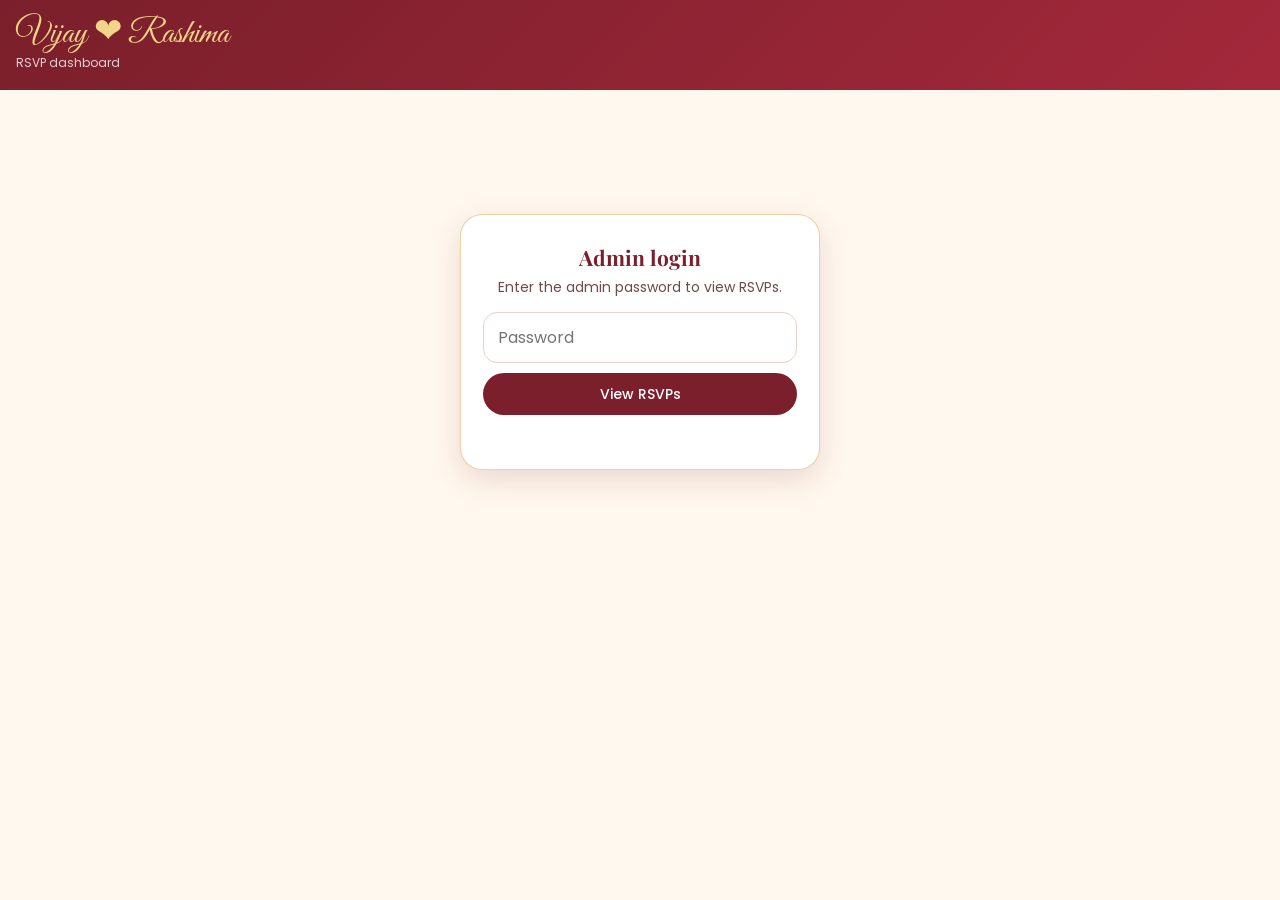
<file: admin/index.html>
<!doctype html>
<html lang="en">
<head>
  <meta charset="utf-8" />
  <meta name="viewport" content="width=device-width, initial-scale=1" />
  <meta name="robots" content="noindex, nofollow" />
  <title>RSVP Admin · Vijay ❤ Rashima</title>
  <link rel="icon" href="../assets/favicon.svg" type="image/svg+xml" />
  <link rel="preconnect" href="https://fonts.googleapis.com" />
  <link rel="preconnect" href="https://fonts.gstatic.com" crossorigin />
  <link href="https://fonts.googleapis.com/css2?family=Great+Vibes&family=Playfair+Display:wght@500;700&family=Poppins:wght@400;500;600&display=swap" rel="stylesheet" />
  <style>
    :root { --maroon: #7A1F2B; --gold: #D4A64A; --blush: #F6D6D6; --ivory: #FFF8EE; --ink: #3b1d1d; --soft: #6d4b4b; }
    * { box-sizing: border-box; }
    body { margin: 0; font-family: Poppins, system-ui, sans-serif; color: var(--ink); background: var(--ivory); font-size: 14px; }
    [hidden] { display: none !important; }
    header { background: linear-gradient(135deg, var(--maroon), #a3283a); color: #fff; padding: 18px 16px; display: flex; align-items: center; justify-content: space-between; gap: 12px; flex-wrap: wrap; }
    header h1 { margin: 0; font-family: 'Great Vibes', cursive; font-weight: 400; font-size: 34px; color: #F3D58A; line-height: 1; }
    header p { margin: 2px 0 0; opacity: .8; font-size: 12px; }
    main { padding: 16px; max-width: 1200px; margin: 0 auto; }
    .btn { border: 0; border-radius: 999px; padding: 10px 18px; font: inherit; font-weight: 500; cursor: pointer; background: var(--maroon); color: #fff; min-height: 42px; }
    .btn--gold { background: var(--gold); color: #2a1414; }
    .btn--ghost { background: rgba(255,255,255,.15); color: #fff; }
    .login { max-width: 360px; margin: 12vh auto; background: #fff; border-radius: 22px; padding: 28px 22px; box-shadow: 0 10px 30px rgba(122,31,43,.14); text-align: center; border: 1.5px solid rgba(212,166,74,.5); }
    .login h2 { font-family: 'Playfair Display', serif; color: var(--maroon); margin: 0 0 6px; }
    .login input { width: 100%; font: inherit; font-size: 16px; padding: 12px 14px; border-radius: 14px; border: 1.5px solid #ead0c8; margin: 14px 0 10px; }
    .login .btn { width: 100%; }
    .err { color: #c0262d; min-height: 1.4em; margin: 8px 0 0; font-size: 13px; }
    .banner { background: #fff3cd; border: 1px solid #f0d68a; border-radius: 12px; padding: 10px 14px; margin-bottom: 14px; font-size: 13px; }
    .stats { display: grid; grid-template-columns: repeat(auto-fit, minmax(140px, 1fr)); gap: 10px; margin-bottom: 14px; }
    .stat { background: #fff; border-radius: 16px; padding: 14px; box-shadow: 0 4px 14px rgba(122,31,43,.08); border: 1px solid rgba(212,166,74,.35); }
    .stat b { display: block; font-family: 'Playfair Display', serif; font-size: 28px; color: var(--maroon); line-height: 1.1; }
    .stat span { font-size: 12px; color: var(--soft); text-transform: uppercase; letter-spacing: .08em; }
    .stat small { display: block; color: var(--soft); margin-top: 4px; font-size: 12px; }
    .breakdown { display: flex; flex-wrap: wrap; gap: 8px; margin-bottom: 14px; }
    .pill { background: #fff; border: 1px solid rgba(212,166,74,.5); border-radius: 999px; padding: 6px 12px; font-size: 13px; }
    .pill b { color: var(--maroon); }
    .toolbar { display: flex; flex-wrap: wrap; gap: 8px; align-items: center; margin-bottom: 10px; }
    .toolbar input, .toolbar select { font: inherit; font-size: 15px; padding: 9px 12px; border-radius: 12px; border: 1.5px solid #ead0c8; background: #fff; }
    .toolbar input { flex: 1 1 200px; }
    .table-wrap { overflow-x: auto; background: #fff; border-radius: 16px; box-shadow: 0 4px 14px rgba(122,31,43,.08); border: 1px solid rgba(212,166,74,.35); }
    table { border-collapse: collapse; width: 100%; min-width: 860px; }
    th, td { text-align: left; padding: 10px 12px; border-bottom: 1px solid #f3e4dc; vertical-align: top; }
    th { background: #fbefe9; color: var(--maroon); font-weight: 600; font-size: 12px; text-transform: uppercase; letter-spacing: .06em; position: sticky; top: 0; }
    tr:hover td { background: #fffaf5; }
    .yes { color: #1f7a4d; font-weight: 600; } .no { color: #b3261e; font-weight: 600; }
    .msg { max-width: 280px; white-space: pre-wrap; color: var(--soft); }
    .tag { display: inline-block; background: var(--blush); border-radius: 999px; padding: 1px 8px; margin: 1px; font-size: 12px; }
    .empty { padding: 30px; text-align: center; color: var(--soft); }
    a { color: var(--maroon); }
  </style>
</head>
<body>
  <header>
    <div>
      <h1>Vijay ❤ Rashima</h1>
      <p>RSVP dashboard</p>
    </div>
    <div id="headerActions" hidden>
      <button class="btn btn--gold" id="refreshBtn" type="button">↻ Refresh</button>
      <button class="btn btn--ghost" id="logoutBtn" type="button">Log out</button>
    </div>
  </header>

  <main>
    <form class="login" id="loginForm">
      <h2>Admin login</h2>
      <p style="color:var(--soft);margin:0">Enter the admin password to view RSVPs.</p>
      <input type="password" id="pw" autocomplete="current-password" placeholder="Password" required />
      <button class="btn" type="submit" id="loginBtn">View RSVPs</button>
      <p class="err" id="loginErr" role="alert"></p>
    </form>

    <section id="dash" hidden>
      <div class="banner" id="demoBanner" hidden>
        <strong>Demo mode:</strong> Supabase isn't configured in <code>config.js</code>, so you're seeing RSVPs saved in <em>this browser only</em>.
        Follow README.md to connect the database before sharing the link.
      </div>
      <div class="stats" id="stats"></div>
      <div class="breakdown" id="breakdown"></div>
      <div class="toolbar">
        <input type="search" id="search" placeholder="Search name, phone, message…" aria-label="Search RSVPs" />
        <select id="filter" aria-label="Filter by attendance">
          <option value="all">All responses</option>
          <option value="yes">Attending</option>
          <option value="no">Declined</option>
        </select>
        <button class="btn" id="csvBtn" type="button">⬇ Export CSV</button>
      </div>
      <div class="table-wrap">
        <table>
          <thead>
            <tr><th>#</th><th>Received</th><th>Name</th><th>Phone</th><th>Attending</th><th>Guests</th><th>Functions</th><th>Food</th><th>Message</th></tr>
          </thead>
          <tbody id="rows"></tbody>
        </table>
      </div>
    </section>
  </main>

  <script src="../config.js"></script>
  <script>
  (function () {
    'use strict';
    const CFG = window.WEDDING_CONFIG;
    const SB = CFG.supabase || {};
    const DEMO = !(SB.url && SB.anonKey);
    const $ = (s) => document.querySelector(s);
    const esc = (s) => String(s ?? '').replace(/[&<>"']/g, (c) => ({ '&': '&amp;', '<': '&lt;', '>': '&gt;', '"': '&quot;', "'": '&#39;' }[c]));
    const FN = Object.fromEntries((CFG.events || []).map((e) => [e.id, e.name]));
    const FOOD = { veg: 'Veg', nonveg: 'Non-veg', jain: 'Jain' };
    let rows = [];

    async function fetchRsvps(password) {
      if (DEMO) {
        if (password !== CFG.demoAdminPassword) throw new Error('Wrong password');
        return JSON.parse(localStorage.getItem('rsvps-demo') || '[]').sort((a, b) => b.created_at.localeCompare(a.created_at));
      }
      const res = await fetch(`${SB.url.replace(/\/$/, '')}/rest/v1/rpc/admin_get_rsvps`, {
        method: 'POST',
        headers: { apikey: SB.anonKey, Authorization: `Bearer ${SB.anonKey}`, 'Content-Type': 'application/json' },
        body: JSON.stringify({ p_password: password }),
      });
      if (!res.ok) {
        const body = await res.json().catch(() => ({}));
        throw new Error(/password/i.test(body.message || '') ? 'Wrong password' : (body.message || res.statusText));
      }
      return res.json();
    }

    async function login(password) {
      $('#loginErr').textContent = '';
      $('#loginBtn').textContent = 'Checking…';
      try {
        rows = await fetchRsvps(password);
        sessionStorage.setItem('rsvp-admin-pw', password);
        $('#loginForm').hidden = true;
        $('#dash').hidden = false;
        $('#headerActions').hidden = false;
        $('#demoBanner').hidden = !DEMO;
        render();
      } catch (e) {
        sessionStorage.removeItem('rsvp-admin-pw');
        $('#loginErr').textContent = e.message === 'Wrong password' ? 'That password didn’t work.' : `Couldn’t load RSVPs: ${e.message}`;
      } finally {
        $('#loginBtn').textContent = 'View RSVPs';
      }
    }

    function filtered() {
      const q = $('#search').value.trim().toLowerCase();
      const f = $('#filter').value;
      return rows.filter((r) => (f === 'all' || (f === 'yes') === r.attending) &&
        (!q || [r.full_name, r.phone, r.message].some((v) => (v || '').toLowerCase().includes(q))));
    }

    function render() {
      const yes = rows.filter((r) => r.attending);
      const totalGuests = yes.reduce((s, r) => s + (r.guests || 0), 0);
      $('#stats').innerHTML = [
        ['Total guests', totalGuests, 'people attending (incl. +ones)'],
        ['Responses', rows.length, ''],
        ['Attending', yes.length, 'households / parties'],
        ['Declined', rows.length - yes.length, ''],
      ].map(([l, v, s]) => `<div class="stat"><span>${l}</span><b>${v}</b>${s ? `<small>${s}</small>` : ''}</div>`).join('');

      const perFn = Object.keys(FN).map((id) => [FN[id], yes.filter((r) => (r.functions || []).includes(id)).reduce((s, r) => s + r.guests, 0)]);
      const perFood = Object.keys(FOOD).map((k) => [FOOD[k], yes.filter((r) => r.food === k).reduce((s, r) => s + r.guests, 0)]);
      $('#breakdown').innerHTML = perFn.map(([n, v]) => `<span class="pill">${esc(n)}: <b>${v}</b> guests</span>`).join('') +
        perFood.map(([n, v]) => `<span class="pill">🍽 ${n}: <b>${v}</b></span>`).join('');

      const list = filtered();
      $('#rows').innerHTML = list.length ? list.map((r, i) => `<tr>
        <td>${i + 1}</td>
        <td>${esc(new Date(r.created_at).toLocaleString('en-IN', { dateStyle: 'medium', timeStyle: 'short' }))}</td>
        <td><strong>${esc(r.full_name)}</strong></td>
        <td><a href="tel:${esc(r.phone.replace(/[^\d+]/g, ''))}">${esc(r.phone)}</a></td>
        <td class="${r.attending ? 'yes' : 'no'}">${r.attending ? 'Yes' : 'No'}</td>
        <td>${r.attending ? r.guests : '—'}</td>
        <td>${(r.functions || []).map((f) => `<span class="tag">${esc(FN[f] || f)}</span>`).join('') || '—'}</td>
        <td>${esc(FOOD[r.food] || '—')}</td>
        <td class="msg">${esc(r.message || '')}</td>
      </tr>`).join('') : `<tr><td colspan="9" class="empty">No RSVPs ${rows.length ? 'match your search' : 'yet — share the link! 💌'}</td></tr>`;
    }

    function exportCsv() {
      const cell = (v) => { const s = String(v ?? ''); return /[",\n]/.test(s) ? `"${s.replace(/"/g, '""')}"` : s; };
      const head = ['Received', 'Name', 'Phone', 'Attending', 'Guests', ...Object.values(FN), 'Food', 'Message'];
      const lines = filtered().map((r) => [
        new Date(r.created_at).toLocaleString('en-IN'), r.full_name, r.phone, r.attending ? 'Yes' : 'No', r.attending ? r.guests : 0,
        ...Object.keys(FN).map((id) => ((r.functions || []).includes(id) ? 'Yes' : '')), FOOD[r.food] || '', r.message || '',
      ].map(cell).join(','));
      const csv = '﻿' + [head.map(cell).join(','), ...lines].join('\r\n');
      const a = document.createElement('a');
      a.href = URL.createObjectURL(new Blob([csv], { type: 'text/csv;charset=utf-8' }));
      a.download = `rsvps-vijay-rashima-${new Date().toISOString().slice(0, 10)}.csv`;
      document.body.appendChild(a); a.click(); a.remove();
    }

    $('#loginForm').addEventListener('submit', (e) => { e.preventDefault(); login($('#pw').value); });
    $('#search').addEventListener('input', render);
    $('#filter').addEventListener('change', render);
    $('#csvBtn').addEventListener('click', exportCsv);
    $('#refreshBtn').addEventListener('click', () => login(sessionStorage.getItem('rsvp-admin-pw') || ''));
    $('#logoutBtn').addEventListener('click', () => { sessionStorage.removeItem('rsvp-admin-pw'); location.reload(); });

    const saved = sessionStorage.getItem('rsvp-admin-pw');
    if (saved) login(saved);
  })();
  </script>
</body>
</html>
</file>
